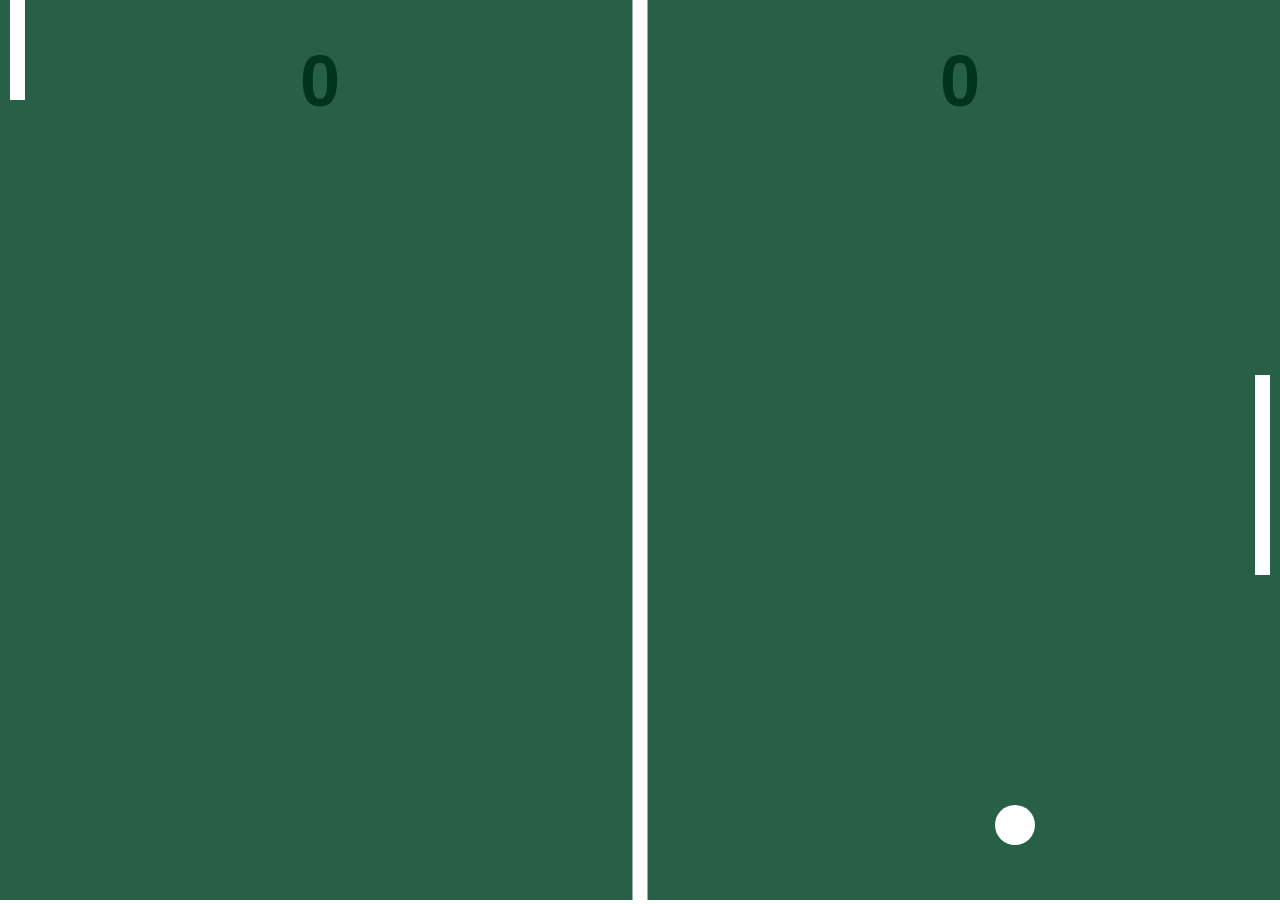
<file: Ping Pong DEV/index.html>
<!DOCTYPE html>
<html lang="en">
  <head>
    <meta charset="UTF-8" />
    <meta http-equiv="X-UA-Compatible" content="IE=edge" />
    <meta name="viewport" content="width=device-width, initial-scale=1.0" />
    <title>Jogo Ping-Pong</title>
    <style>
      * {
        overflow: hidden;
        margin: 0;
        padding: 0;
      }
    </style>
  </head>
  <body>
    <canvas></canvas>
    <script>
      const canvasEl = document.querySelector("canvas"),
        canvasCtx = canvasEl.getContext("2d"),
        gapX = 10

      const mouse = { x: 0, y: 0 }

      const field = {
        w: window.innerWidth,
        h: window.innerHeight,
        draw: function () {
          canvasCtx.fillStyle = "#286047"
          canvasCtx.fillRect(0, 0, this.w, this.h)
        },
      }

      const line = {
        w: 15,
        h: field.h,
        draw: function () {
          canvasCtx.fillStyle = "#ffffff"
          canvasCtx.fillRect(field.w / 2 - this.w / 2, 0, this.w, this.h)
        },
      }

      const leftPaddle = {
        x: gapX,
        y: 0,
        w: line.w,
        h: 200,
        _move: function () {
          this.y = mouse.y - this.h / 2
        },
        draw: function () {
          canvasCtx.fillStyle = "#ffffff"
          canvasCtx.fillRect(this.x, this.y, this.w, this.h)

          this._move()
        },
      }

      const rightPaddle = {
        x: field.w - line.w - gapX,
        y: 0,
        w: line.w,
        h: 200,
        speed: 5,
        _move: function () {
          if (this.y + this.h / 2 < ball.y + ball.r) {
            this.y += this.speed
          } else {
            this.y -= this.speed
          }
        },
        speedUp: function () {
          this.speed += 2
        },
        draw: function () {
          canvasCtx.fillStyle = "#ffffff"
          canvasCtx.fillRect(this.x, this.y, this.w, this.h)
          this._move()
        },
      }

      const score = {
        human: 0,
        computer: 0,
        increaseHuman: function () {
          this.human++
        },
        increaseComputer: function () {
          this.computer++
        },
        draw: function () {
          canvasCtx.font = "bold 72px Arial"
          canvasCtx.textAlign = "center"
          canvasCtx.textBaseline = "top"
          canvasCtx.fillStyle = "#01341D"
          canvasCtx.fillText(this.human, field.w / 4, 50)
          canvasCtx.fillText(this.computer, field.w / 4 + field.w / 2, 50)
        },
      }

      const ball = {
        x: field.w / 2,
        y: field.h / 2,
        r: 20,
        speed: 5,
        directionX: 1,
        directionY: 1,
        _calcPosition: function () {
          // verifica se o jogador 1 fez um ponto (x > largura do campo)
          if (this.x > field.w - this.r - rightPaddle.w - gapX) {
            // verifica se a raquete direita está na posição y da bola
            if (
              this.y + this.r > rightPaddle.y &&
              this.y - this.r < rightPaddle.y + rightPaddle.h
            ) {
              // rebate a bola intervertendo o sinal de X
              this._reverseX()
            } else {
              // pontuar o jogador 1
              score.increaseHuman()
              this._pointUp()
            }
          }

          // verifica se o jogador 2 fez um ponto (x < 0)
          if (this.x < this.r + leftPaddle.w + gapX) {
            // verifica se a raquete esquerda está na posição y da bola
            if (
              this.y + this.r > leftPaddle.y &&
              this.y - this.r < leftPaddle.y + leftPaddle.h
            ) {
              // rebate a bola intervertendo o sinal de X
              this._reverseX()
            } else {
              // pontuar o jogador 2
              score.increaseComputer()
              this._pointUp()
            }
          }

          // verifica as laterais superior e inferior do campo
          if (
            (this.y - this.r < 0 && this.directionY < 0) ||
            (this.y > field.h - this.r && this.directionY > 0)
          ) {
            // rebate a bola invertendo o sinal do eixo Y
            this._reverseY()
          }
        },
        _reverseX: function () {
          // 1 * -1 = -1
          // -1 * -1 = 1
          this.directionX *= -1
        },
        _reverseY: function () {
          // 1 * -1 = -1
          // -1 * -1 = 1
          this.directionY *= -1
        },
        _speedUp: function () {
          this.speed += 2
        },
        _pointUp: function () {
          this._speedUp()
          rightPaddle.speedUp()

          this.x = field.w / 2
          this.y = field.h / 2
        },
        _move: function () {
          this.x += this.directionX * this.speed
          this.y += this.directionY * this.speed
        },
        draw: function () {
          canvasCtx.fillStyle = "#ffffff"
          canvasCtx.beginPath()
          canvasCtx.arc(this.x, this.y, this.r, 0, 2 * Math.PI, false)
          canvasCtx.fill()

          this._calcPosition()
          this._move()
        },
      }

      function setup() {
        canvasEl.width = canvasCtx.width = field.w
        canvasEl.height = canvasCtx.height = field.h
      }

      function draw() {
        field.draw()
        line.draw()

        leftPaddle.draw()
        rightPaddle.draw()

        score.draw()

        ball.draw()
      }

      window.animateFrame = (function () {
        return (
          window.requestAnimationFrame ||
          window.webkitRequestAnimationFrame ||
          window.mozRequestAnimationFrame ||
          window.oRequestAnimationFrame ||
          window.msRequestAnimationFrame ||
          function (callback) {
            return window.setTimeout(callback, 1000 / 60)
          }
        )
      })()

      function main() {
        animateFrame(main)
        draw()
      }

      setup()
      main()

      canvasEl.addEventListener("mousemove", function (e) {
        mouse.x = e.pageX
        mouse.y = e.pageY
      })
    </script>
  </body>
</html>
</file>
